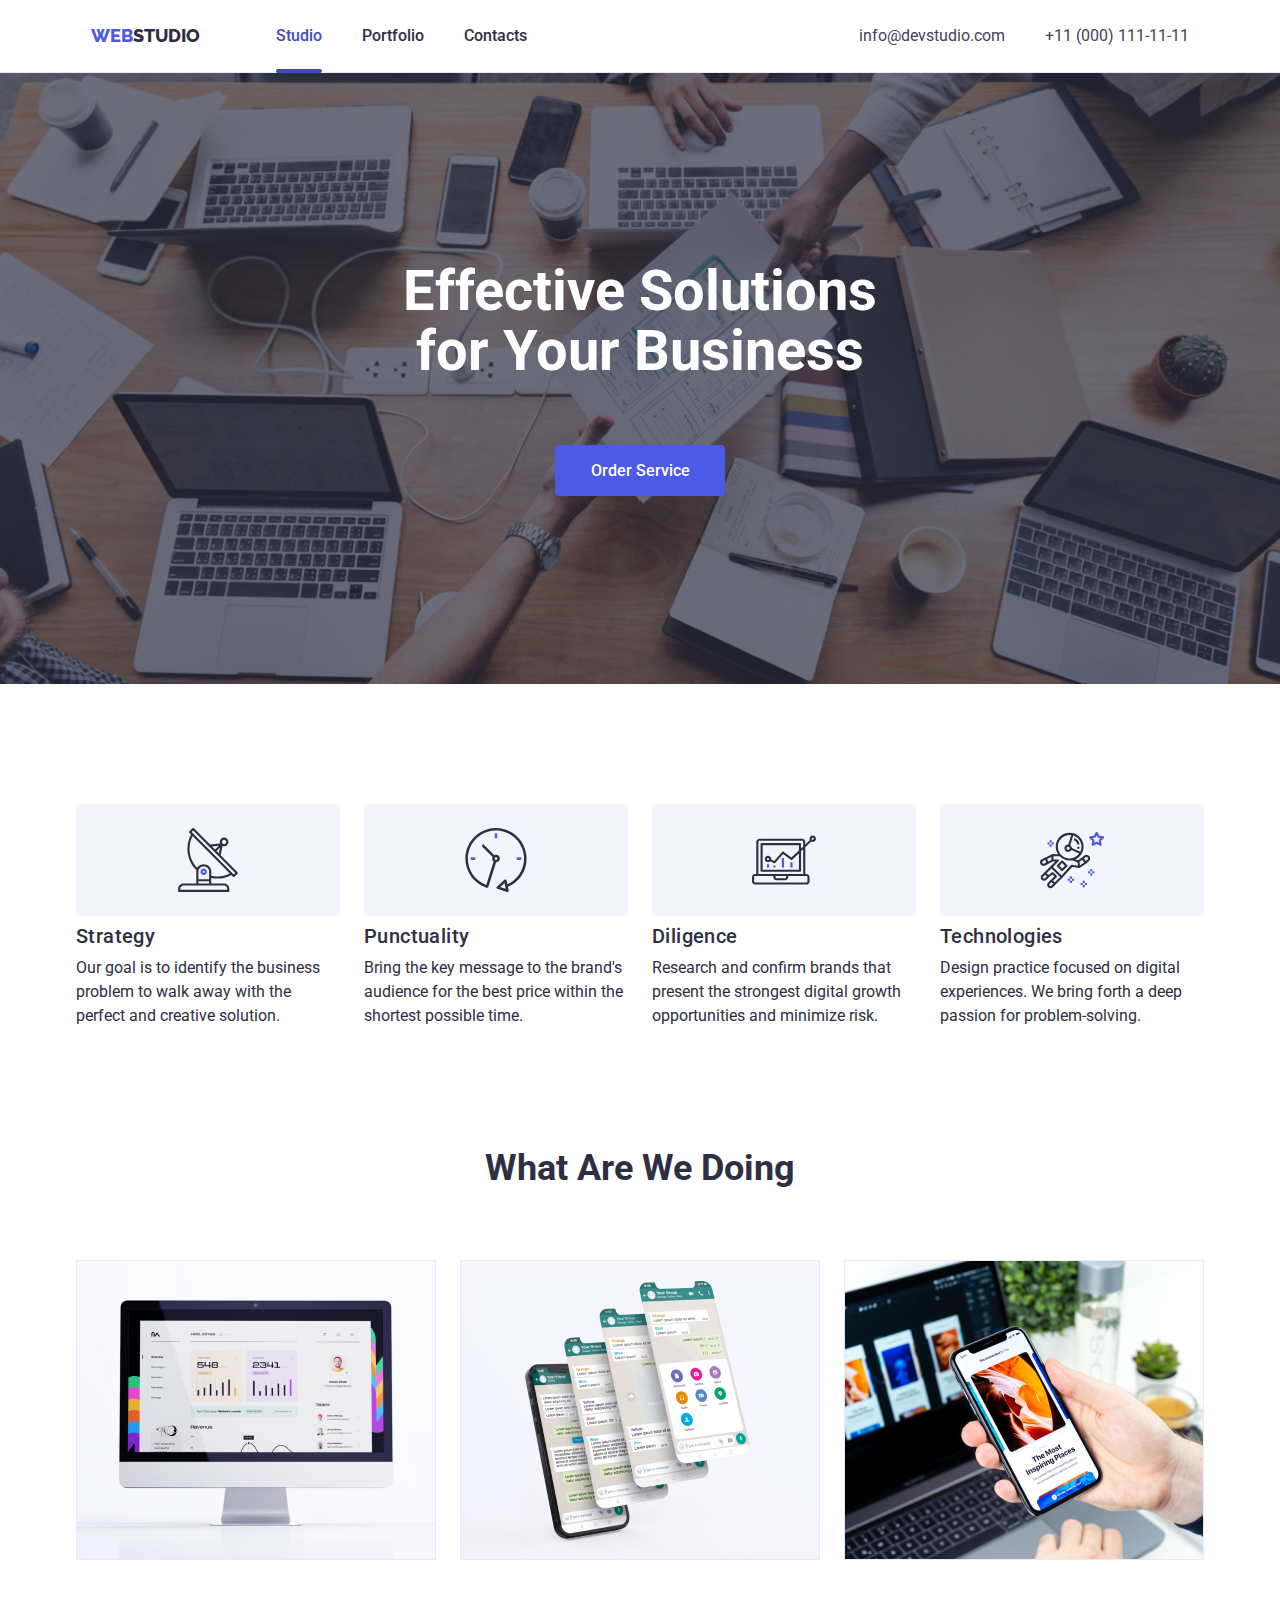
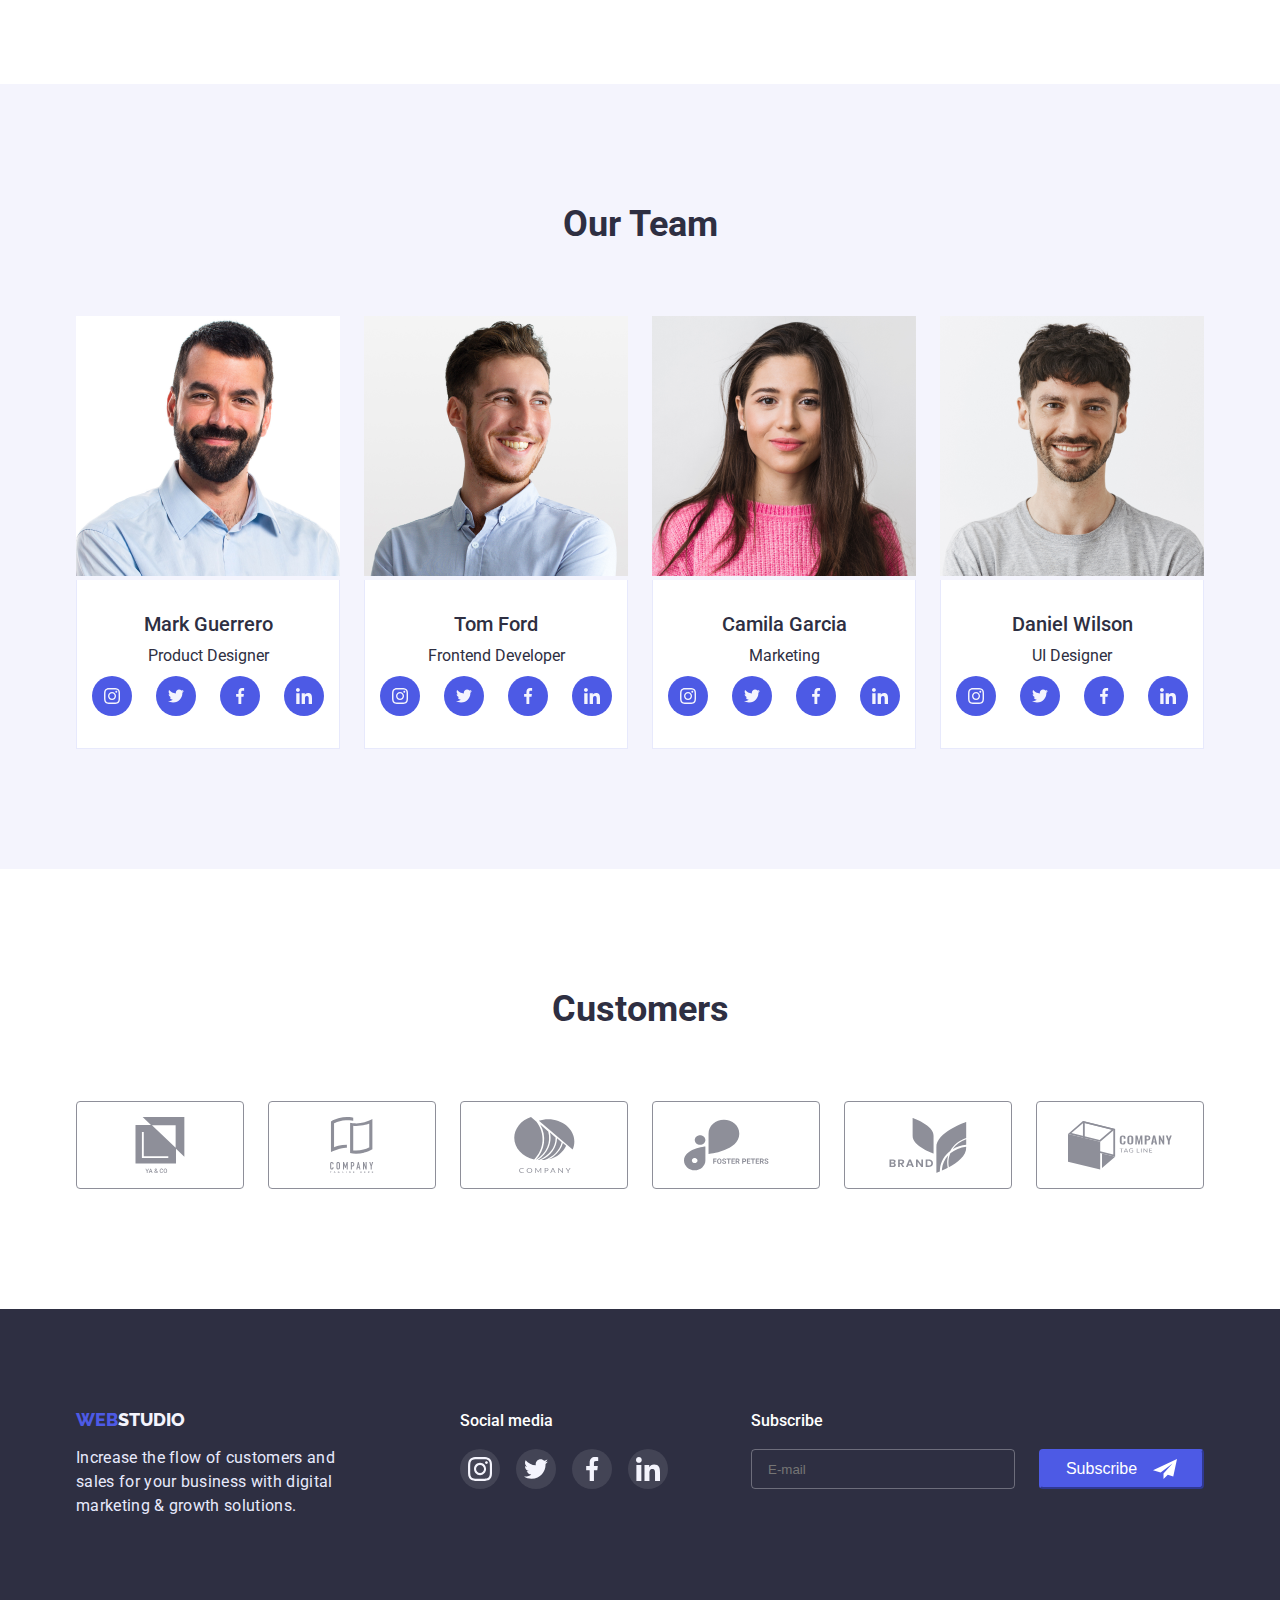
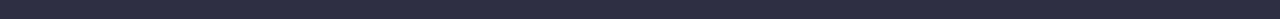
<file: index.html>
<!DOCTYPE html>
<html lang="en">
<head>
    <meta charset="UTF-8">
    <meta http-equiv="X-UA-Compatible" content="IE=edge">
    <meta name="viewport" content="width=device-width, initial-scale=1.0">
    <title>Document</title>
    <link rel="preconnect" href="https://fonts.googleapis.com"><link rel="preconnect" href="https://fonts.gstatic.com" crossorigin><link href="https://fonts.googleapis.com/css2?family=Raleway:wght@800&family=Roboto:wght@400;500;700&display=swap" 
    rel="stylesheet">
    <link rel="stylesheet" href="./css/styles.css">
    <link rel="stylesheet" href="./css/studio-mobile.css">
    <link rel="stylesheet" href="./css/studio-tablet.css">
    <link rel="stylesheet" href="./css/studio-desktop.css">
</head>
<body>
    
    <main>
<header class="header">
<div class="container">
    <div class="header-main-cont">
    <nav class="header-navi">
        
    <a href="./index.html" class="header-logo">
        WEB<span class="span">STUDIO</span>
    </a>
    <ul class="links">
            <div class="active-page"><li class="header-link"><a href="./index.html" class="header-lin current "> <span class="studio-span"> Studio </span></a></li></div>
            
            <li class="header-link"><a href="./portfolio.html" class="header-lin">Portfolio</a></li>
            
            <li class="header-link"><a href="" class="header-lin">Contacts</a></li>
    </ul>

        <ul class="contacts">
       <li class="head-tel-mail"> <a href="mailto:info@devstudio.com">info@devstudio.com</a></li>
       <li class="head-tel-mail"> <a href="tel:+110001111111">+11 (000) 111-11-11</a></li>
        </ul>
    </nav>
</div>
    </div>
    <button type="button" class="menu-open" data-menu-open>
        <svg class="menu-open-icon" width="32" height="22">
            <use href="./images/symbol-defs.svg#icon-menu-hamburger-1"></use>
        </svg>
    </button>

    <div class="mob-menu is-hidden" data-menu >
        <div class="container mobil-cont">
        <button class="mob-close-btn" data-menu-close>
            <svg class="menu-close-icon" width="8" height="8">
                <use href="./images/symbol-defs.svg#icon-close-black"></use>
            </svg>
        </button>
            <ul class="mob-links-list">
                <div class="active-mob-page"><li class="mob-link"><a href="./index.html" class="mob-lin current "> 
                    <span class="studio-span"> Studio </span></a></li></div>
                
                <li class="mob-link"><a href="./portfolio.html" class="mob-lin">Portfolio</a></li>
                
                <li class="mob-link"><a href="" class="mob-lin">Contacts</a></li>
            </ul>
                <div class="mob-bottom-cont">
                <ul class="mob-contacts-list">
                    <li class="tell-link"> <a href="tel:+110001111111" class="mob-tell">+11 (000) 111-11-11</a></li>
                    <li> <a href="mailto:info@devstudio.com" class="mob-mail">info@devstudio.com</a></li>
                    
                </ul>
            
                <ul class="mob-btn-list">
                    <li class="mob-btn-punkts"><a href="" class="mob-btn-link">
                        <svg class="team-icon"width="24"height="24">
                            <use href="./images/symbol-defs.svg#icon-instagram-1"></use>
                        </svg>
                    </a></li>
                    <li class="mob-btn-punkts"><a href="" class="mob-btn-link"><svg class="team-icon"width="24"height="24">
                        <use href="./images/symbol-defs.svg#icon-twitter"></use>
                    </svg></a></li>
                    <li class="mob-btn-punkts"><a href="" class="mob-btn-link"><svg class="team-icon"width="24"height="24">
                        <use href="./images/symbol-defs.svg#icon-facebook"></use>
                    </svg></a></li>
                    <li class="mob-btn-punkts"><a href="" class="mob-btn-link"><svg class="team-icon"width="24"height="24">
                        <use href="./images/symbol-defs.svg#icon-linkedin"></use>
                    </svg></a></li>
                </ul>
            </div>
    </div>
</header>

<section class="hero">
    <div class="container hero-bg">
    <h1 class="hero-txt">
        Effective Solutions for Your Business
    </h1>
    <button name="button" class="hero-button" data-modal-open>
        Order Service
    </button>
</div>
</section>
<section class="work-ex">
    <div class="container work-cont">
    <h2 class="advantagex-txt visually-hidden">Advantages of working with us</h2>
    <ul class="advantages-punkts">
        <li class="advantages first-li">
            <div class="adv-div">
                <svg class="advantaged-photo">
                    <use class="adv-svg" href="./images/symbol-defs.svg#icon-Group"></use>
                </svg>
            </div>
            <h3 class="adv-h first-h">Strategy</h3>
            <p class="txt">
                Our goal is to identify the business problem to walk away with the perfect and creative solution. 
            </p>
        </li>
        <li class="advantages">
            <div class="adv-div">
                <svg class="advantaged-photo">
                    <use class="adv-svg" href="./images/symbol-defs.svg#icon-clock-1"></use>
                </svg>
            </div>
            <h3 class="adv-h">Punctuality</h3>
            <p class="txt">
                Bring the key message to the brand's audience for the best price within the shortest possible time. 
            </p>
        </li>
        <li class="advantages">
            <div class="adv-div">
                <svg class="advantaged-photo">
                    <use class="adv-svg" href="./images/symbol-defs.svg#icon-diagram-1"></use>
                </svg>
            </div>
            <h3 class="adv-h">Diligence</h3>
            <p class="txt">
                Research and confirm brands that present the strongest digital growth opportunities and minimize risk.
            </p>
        </li>
        <li class="advantages adv-t">
            <div class="adv-div">
                <svg class="advantaged-photo">
                    <use class="adv-svg" href="./images/symbol-defs.svg#icon-astronaut-1"></use>
                </svg>
            </div>
            <h3 class="adv-h">Technologies</h3>
            <p class="-txt">
                Design practice focused on digital experiences. We bring forth a deep passion for problem-solving. 
            </p>
        </li>
    </ul>
</div>
</section>

<section class="Our-Spec">
    <div class="container">
    <h2 class="what-doing">What are we doing</h2>
    <ul class="worksis">
        <li class="workses">
            <img src="./images/imag1.png" 
            alt="work-example" 
            width="360"
            srcset="
            ./images/imag1.png 1x,
            ./images/imag1-2x.jpg 2x
            ">
        </li>
        <li class="workses">
            <img src=" ./images/imahin.jpg" 
            alt="work-example" 
            width="360"
            srcset="
            ./images/imahin.jpg 1x,
            ./images/imag2-2x.jpg 2x
            ">
        </li>
        <li class="workses">
            <img src="./images/imag3.png" 
            alt="work-example"
            width="360"
            srcset="
            ./images/imag3.png 1x,
            ./images/imag3-2x.jpg 2x
            ">
        </li>
    </ul>
</div>
</section>

<section class="team">
    <div class="container">
    <h2 class="Our-Team">Our Team</h2>
    <div class="team-cont">
    <ul class="worklist">
            <li class="worklistt worklistt-first">
               <img src="./images/imgg1.png" 
               alt="member of the team 1" 
               width="264"
               srcset="
               ./images/imgg1.png 1x,
               ./images/imgg1-2x.jpg 2x
               "> 
               <div class="div-container"><h3>Mark Guerrero</h3>
               <p class="Mark">Product Designer</p>
            <ul class="team-list">
                <li class="team-punkts"><a href="" class="team-link">
                    <svg class="team-icon"width="16"height="16">
                        <use href="./images/symbol-defs.svg#icon-instagram-1"></use>
                    </svg>
                </a></li>
                <li class="team-punkts"><a href="" class="team-link"><svg class="team-icon"width="16"height="16">
                    <use href="./images/symbol-defs.svg#icon-twitter"></use>
                </svg></a></li>
                <li class="team-punkts"><a href="" class="team-link"><svg class="team-icon"width="16"height="16">
                    <use href="./images/symbol-defs.svg#icon-facebook"></use>
                </svg></a></li>
                <li class="team-punkts"><a href="" class="team-link"><svg class="team-icon"width="16"height="16">
                    <use href="./images/symbol-defs.svg#icon-linkedin"></use>
                </svg></a></li>
            </ul>
            </div>
            </li>
            <li class="worklistt worklistt-two">
                <img src="./images/imgg2.png" 
                alt="member of the team 2"
                max-width="264"
                srcset="
               ./images/imgg2.png 1x,
               ./images/imgg2-2x.jpg 2x
               "
                >
                <div class="div-container"><h3>Tom Ford</h3>
                <p class="Tom">Frontend Developer</p>
                <ul class="team-list">
                    <li class="team-punkts"><a href="" class="team-link">
                        <svg class="team-icon"width="16"height="16">
                            <use href="./images/symbol-defs.svg#icon-instagram-1"></use>
                        </svg>
                    </a></li>
                    <li class="team-punkts"><a href="" class="team-link"><svg class="team-icon"width="16"height="16">
                        <use href="./images/symbol-defs.svg#icon-twitter"></use>
                    </svg></a></li>
                    <li class="team-punkts"><a href="" class="team-link"><svg class="team-icon"width="16"height="16">
                        <use href="./images/symbol-defs.svg#icon-facebook"></use>
                    </svg></a></li>
                    <li class="team-punkts"><a href="" class="team-link"><svg class="team-icon"width="16"height="16">
                        <use href="./images/symbol-defs.svg#icon-linkedin"></use>
                    </svg></a></li>
                </ul>
            </div>
            </li>
            <li class="worklistt">
                <img src="./images/imgg3.png" 
                alt="member of the team 3" 
                width="264"
                srcset="
               ./images/imgg3.png 1x,
               ./images/imgg3-2x.jpg 2x
               "
                >
                <div class="div-container"><h3>Camila Garcia</h3>
                <p class="Camila">Marketing</p>
                <ul class="team-list">
                    <li class="team-punkts"><a href="" class="team-link">
                        <svg class="team-icon"width="16"height="16">
                            <use href="./images/symbol-defs.svg#icon-instagram-1"></use>
                        </svg>
                    </a></li>
                    <li class="team-punkts"><a href="" class="team-link"><svg class="team-icon"width="16"height="16">
                        <use href="./images/symbol-defs.svg#icon-twitter"></use>
                    </svg></a></li>
                    <li class="team-punkts"><a href="" class="team-link"><svg class="team-icon"width="16"height="16">
                        <use href="./images/symbol-defs.svg#icon-facebook"></use>
                    </svg></a></li>
                    <li class="team-punkts"><a href="" class="team-link"><svg class="team-icon"width="16"height="16">
                        <use href="./images/symbol-defs.svg#icon-linkedin"></use>
                    </svg></a></li>
                </ul>
            </div>
            </li>
            <li class="worklistt">
                <img src="./images/imgg4.png" 
                alt="member of the team 4" 
                width="264"
                srcset="
               ./images/imgg4.png 1x,
               ./images/imgg4-2x.jpg 2x
               "
                >
                <div class="div-container"><h3>Daniel Wilson</h3>
                <p class="Daniel">UI Designer</p>
                <ul class="team-list">
                    <li class="team-punkts"><a href="" class="team-link">
                        <svg class="team-icon"width="16"height="16">
                            <use href="./images/symbol-defs.svg#icon-instagram-1"></use>
                        </svg>
                    </a></li>
                    <li class="team-punkts"><a href="" class="team-link"><svg class="team-icon"width="16"height="16">
                        <use href="./images/symbol-defs.svg#icon-twitter"></use>
                    </svg></a></li>
                    <li class="team-punkts"><a href="" class="team-link"><svg class="team-icon"width="16"height="16">
                        <use href="./images/symbol-defs.svg#icon-facebook"></use>
                    </svg></a></li>
                    <li class="team-punkts"><a href="" class="team-link"><svg class="team-icon"width="16"height="16">
                        <use href="./images/symbol-defs.svg#icon-linkedin"></use>
                    </svg></a></li>
                </ul>
            </div>
            </li>
    </ul>
</div>
</div>
</section>

<section class="customers">
    <div class="container">
    <div class="cus-cont">
    <h2 class="customers-txt">Customers</h2>
    <ul class="customers-list">
        <li class="customers-penkts"><a href="" class="customers-link">
            <svg class="customers-card">
                <use href="./images/symbol-defs.svg#icon-group-1"></use>
            </svg>
        </a></li>
        <li class="customers-penkts"><a href="" class="customers-link">
            <svg class="customers-card">
                <use href="./images/symbol-defs.svg#icon-group-2"></use>
            </svg>
        </a></li>
        <li class="customers-penkts"><a href="" class="customers-link">
            <svg class="customers-card">
                <use href="./images/symbol-defs.svg#icon-group-3"></use>
            </svg>
        </a></li>
        <li class="customers-penkts"><a href="" class="customers-link">
            <svg class="customers-card">
                <use href="./images/symbol-defs.svg#icon-group-4"></use>
            </svg>
        </a></li>
        <li class="customers-penkts"><a href="" class="customers-link">
            <svg class="customers-card">
                <use href="./images/symbol-defs.svg#icon-group-5"></use>
            </svg>
        </a></li>
        <li class="customers-penkts"><a href="" class="customers-link">
            <svg class="customers-card">
                <use href="./images/symbol-defs.svg#icon-group-6"></use>
            </svg>
        </a></li>
        </div>
        </ul>
    </div>
</section>

</main>

<footer class="footer">
    <div class="container main-cont">
        <div class="logo-cont">
                
            <a href="index.html" class="footer-link">
        WEB<span class="span-two">STUDIO</span>
    </a>
    <p class="footer-text">Increase the flow of customers and  sales for your business with digital marketing & growth solutions.</p>
</div>

        <div class="none-cont">
        <div class="link-cont">
            <h3 class="footer-txt">Social media</h3>
        <ul class="footer-list">
        <li class="footer-punkts"><a href="" class="footer-linke">
            <svg class="footer-icon"width="24"height="24">
                <use href="./images/symbol-defs.svg#icon-instagram-1"></use>
            </svg>
        </a></li>
        <li class="footer-punkts"><a href="" class="footer-linke"><svg class="footer-icon"width="24"height="24">
            <use href="./images/symbol-defs.svg#icon-twitter"></use>
        </svg></a></li>
        <li class="footer-punkts"><a href="" class="footer-linke"><svg class="footer-icon"width="24"height="24">
            <use href="./images/symbol-defs.svg#icon-facebook"></use>
        </svg></a></li>
        <li class="footer-punkts"><a href="" class="footer-linke"><svg class="footer-icon"width="24"height="24">
            <use href="./images/symbol-defs.svg#icon-linkedin"></use>
        </svg></a></li>
    </ul>
</div>



    
        <div class="foot-sube">
        <p class="sub-text">Subscribe</p>
        <div class="sub-two-cont">
        <input type="email" class="foot-input" name="user-mail" placeholder="E-mail">

    
    <button type="submit" class="sub-btn">
         Subscribe
        <svg class="sub-svg" width="24px" height="24px">
            <use href="./images/symbol-defs.svg#icon-Frame" class="sub-use"></use>
        </svg>
    </button>
</div>
    </div> 
</div>

    

</div>
</footer>

<div class="backdrop is-hidden" data-modal>
    <div class="modal">
        <button type="button" class="modal-close" data-modal-close>
            <svg class="modal-btn">
                <use href="./images/symbol-defs.svg#icon-close-black-18dp-2-1-1"></use>
            </svg>
        </button>
        <p class="modal-text">Leave your contacts and we will call you back</p>
        <form class="modal-form">
            <div class="modal-cont modal-cont-one">
            <label for="name" class="modal-label ">Name</label>
            <div class="input-wrap">
            <input 
            type="text" 
            class="modal-input top-input" 
            name="user-name"
            required
            id="name">
            <svg class="input-svg" width="18px" height="18px">
                <use href="./images/symbol-defs.svg#icon-person-black" class="input-use"></use>
            </svg>
        </div>
        </div>

        <div class="modal-cont">
            <label for="tell" class="modal-label">Phone</label>
            <div class="input-wrap">
            <input 
            type="tel" 
            class="modal-input"
            name="user-email"
            required
            id="tell">
            <svg class="input-svg" width="18px" height="24px">
                <use href="./images/symbol-defs.svg#icon-phone-black" class="input-use"></use>
            </svg>
        </div>
        </div>
            
        <div class="modal-cont mail-modal-cont">
            <label for="maill" class="modal-label">Email</label>
            <div class="input-wrap">
            <input type="email" 
            class="modal-input" 
            name="user-tel"
            id="maill">
            <svg class="input-svg" width="18px" height="24px">
                <use href="./images/symbol-defs.svg#icon-email-black" class="input-use"></use>
            </svg>
        </div>
        </div>
            
        <div class="modal-cont">
            <label for="comment" class="modal-label">Comment</label>
            <textarea name="" id="" class="modal-area" placeholder="Text input" id="comment"></textarea>
        </div>
        <div class="check-cont">
        <input type="checkbox" name="privacy" id="privacy" value="true" class="input-check visually-hidden">
        <label for="privacy" class="privacy-label">
            <span>
                <svg class="check-icon" width="10" height="8">
                    <use href="./images/symbol-defs.svg#icon-Vector"></use>
                </svg>
            </span>
           <div>I accept the terms and conditions of the <a href="" class="privacy-link">Privacy Policy</a></div>
        </label>
    </div>
            
            <button type="submit" class="submit-btn">Send</button>
        </form>
    </div>
</div>
<script src="./js/modal.js"></script>
<script src="./js/menu.js"></script>
</body>
</html>
</file>
<file: css/styles.css>
:root{
    --navy-color: #2E2F42;
    --iris-color: #4D5AE5;
    --cloud-color: #F4F4FD;
    --flower-color: #E7E9FC;
    --white-color: #FFFFFF;
    --slate-color: #434455;
    --ocean-color: #404BBF;
    --grean-color: #31D0AA;
    --light-slate:#8E8F99;
    --modal-color:#FCFCFC;
}

p,h1,h2,h3,h4,h5,h6{
    margin: 0;
}

ul,ol{
    margin: 0;
    padding-left: 0;
}

*{
    box-sizing: border-box;
}

img{
    width: 100%;
    height: auto;

}



.container{
    /* width: 1158px; */
    padding-left: 15px;
    padding-right: 15px;
    margin-left: auto;
    margin-right: auto;
}

body{
    font-family: "Roboto" , sans-serif;
    margin: 0;
}
/* ---------------------------------------------- */
.header{
    padding-top: 24px;
    padding-bottom: 24px;
    border-bottom: 1px solid #E7E9FC;
    padding-left: 16px;
    padding-right: 16px;
    display: flex;
    justify-content: center;
}

.header > .container{
    margin-left: 0;
    margin-right: 0;
    padding: 0;
}

.header-navi{
    display: flex;
}

.container> .header {
    display: flex;
}

.header a{
    text-decoration: none;
    list-style: none;
}

.header-logo :focus{
    color:var(--iris-color);
}

.header-logo{
    color:var(--iris-color);
    font-family: 'Raleway';
    font-weight: 800;
    font-size: 18px;
    line-height: calc(24/18);
    margin-right: 76px;
}

.header > .container{
    padding: none;
    margin: none;
}

.links{
    display: none;
    gap: 40px;
}

.header-link{
    list-style: none;
}

.header-lin{
    position: relative;
}

.current::after{
    content: '';
    position: absolute;
    width: 100%;
    height: 4px;
    background-color: var(--ocean-color);
    left: 0;
    bottom: -32px;
    border-radius: 2px;

}

.links span{
    color: var(--ocean-color);
}

.links a{
    transition: color 250ms cubic-bezier(0.4, 0, 0.2, 1);
}

.links a:hover,
.links a:focus{
    color: var(--ocean-color);
}

.header-link a{
    list-style: none;
    color: var(--navy-color);
    font-weight: 500;
    font-size: 16px;
    line-height: calc(24/16);
}

.span{
    color:var(--navy-color);
}


.contacts a{
    color: var(--slate-color);
    font-weight: 400;
font-size: 16px;
line-height:calc(24/16);
transition: color 250ms cubic-bezier(0.4, 0, 0.2, 1);
}

.contacts{
    list-style: none;
    display: none;
    margin-left: auto;
    gap: 40px;
    
}

.contacts a:hover,
.contacts a:focus{
    color:var(--iris-color);
}

.header-tel :hover,
.header-tel :focus{
    color:var(--iris-color);
}

.mobil-cont{
    padding-left: 40px;
    padding-right: 40px;

}

.menu-open{
    width: 32px;
    height: 22px;
    padding: 0;
    border: none;
    background-color: transparent; 
    margin-right: none;
    cursor: pointer;  
    margin-left: auto;
}

.menu-open-icon{
    stroke: var(--navy-color);
}

.mob-menu {
    position: fixed;
    top: 0;
    left: 0;
    width: 100%;
    height: 100%;
    background-color: var(--white-color);
    padding-top: 40px;
    padding-bottom: 40px;
}
.mob-close-btn {
    width: 24px;
    height: 24px;
    border-radius: 50%;
    background: var(--flower-color);
    border: 1px solid rgba(0, 0, 0, 0.1);
    display: flex;
    align-items: center;
    justify-content: center;
    margin-left: auto;
    cursor: pointer;
}
.menu-close-icon {
    fill: #000000;
}
.mob-links-list {
    list-style: none;
}
.active-mob-page li a {
    color: var(--ocean-color);
}

.mob-link {
    font-weight: 700;
    font-size: 36px;
    line-height: calc(40/36);
    margin-top: 40px;
}
.mob-lin {
    color: var(--navy-color);
}

.mob-contacts-list {
    list-style: none;
}

.mob-tell {
    color: var(--iris-color);
    font-weight: 600;
    font-size: 36px;
    line-height: calc(40/36);
}
.tell-link{
    margin-bottom: 40px;
}

.mob-mail {
    color: var(--slate-color);   
    font-weight: 500;
font-size: 20px;
line-height: calc(24/20);
}

.mob-btn-list {
    list-style:none ;
    display: flex;
    gap: 56px;
    justify-content: center;
    margin-top: 48px;
}
.mob-btn-punkts {
    width: 40px;
    height: 40px;
}
.mob-btn-link {
    display: flex;
    align-items: center;
    justify-content: center;
    width: 100%;
    height: 100%;
    background-color: var(--iris-color);
    border-radius: 50%;
}

.mob-bottom-cont{
    position: fixed;
    bottom: 40px;

}



/* ------------------------------------------ */

.hero-txt{
    color: var(--white-color);
    font-weight: 700;
    font-size: 36px;
    line-height: 40px;
margin-right: auto;
margin-left: auto;
text-align: center;
}

.hero{
    background-color: var(--navy-color);
    padding-top: 112px;
    padding-bottom: 112px;
    margin-left: auto;
    margin-right: auto;
    
}

.hero{    
    background-image: linear-gradient(rgba(46, 47, 66, 0.7),rgba(46, 47, 66, 0.7)), url(../images/hero-bg-mobile.jpg);
    background-repeat: no-repeat;
    background-position: center;
    background-size: cover;
}

@media (min-device-pixel-ratio: 2),
  (min-resolution: 192dpi),
  (min-resolution: 2dppx) {
    .hero {
    background-image:  linear-gradient(rgba(46, 47, 66, 0.7),rgba(46, 47, 66, 0.7)), url(../images/hero-bg-mobile-2x.jpg);
  }
}

.hero-button:hover{
    background-color:var(--ocean-color) ;
}

.hero-button{
background-color:var(--iris-color);
color: var(--white-color);
height: 51px;
width: 170px;
font-family: inherit;
cursor: pointer;
font-weight: 500;
font-size: 16px;
line-height: calc(24/16);
border-radius: 4px;
border: 0px;
margin: 64px auto 0 ;
display: block;
transition: background-color 250ms cubic-bezier(0.4, 0, 0.2, 1) ;
margin-left: auto;
margin-right: auto;
}

/* ---------------------------------------------------- */

@media screen and (max-width:1199px) {
    .adv-div{
        display: none;
    }

    .advantaged-photo{display: none;}
}

.adv-h{
    color: var(--navy-color);
    font-weight: 700;
font-size: 36px;
line-height: 40px;
letter-spacing: 0.02em;
text-align: center;
}

.advantages-punkts .first-li{
    margin-top: 0;
}

.work-ex{
    padding-top: 96px;
    padding-bottom: 96px;
}

.advantages-punkts{
    list-style: none;
    /* display: flex; */
}


.advantages{
    margin-right: 24px;
    margin-top: 72px;
}

.advantages h3{
    margin-bottom: 8px;
}

.advantages-punkts li {
    /* color: var(--navy-color);
    width: calc((100%-72)/4); */
}



.advantages-punkts p{
    color: var(--navy-color);
    font-weight: 500;
font-size: 16px;
line-height: calc(24/16);
}

.txt{
    font-weight: 500;
font-size: 16px;
line-height: 24px;
}

/* ------------------------------------------- */
@media screen and (max-width:1199px) {
    

.Our-Spec{
    display: none;
}

}

.Our-Spec{
    padding-bottom: 120px;
}

.what-doing{
color: var(--navy-color);
text-transform: capitalize;
font-weight: 700;
font-size: 36px;
line-height: calc(40/36);
margin-bottom: 72px;
padding-top: 120px;
text-align: center;
}

.worksis{
    list-style: none;
    display: flex;
    gap: 24px;
}

/* -------------------------------------------- */

.team{
    background-color: var(--cloud-color);
    padding-top: 96px;
    padding-bottom: 128px;
    padding-left: auto;
    padding-right: auto;
}

.Our-Team{
    color: var(--navy-color);
    font-weight: 700;
font-size: 36px;
line-height: calc(40/36);
text-align: center;
margin-bottom: 72px;
}

.worklist{
    list-style: none;
    align-items: center;
    text-align: center;
}

.worklist .worklistt-first{
    margin-top: 0;
}

.worklistt{
    margin-top: 72px;
    max-width: 264px;
    margin-left: auto;
    margin-right: auto;
    
}

.worklist li{
    color: var(--navy-color);
}

.worklistt h3{
    text-align: center;
}

.worklistt p{
    margin-top: 8px;
    text-align: center;
}
.worklistt img{
    height: auto;
}

.worklist h3{
    font-weight: 500;
font-size: 20px;
line-height: calc(24/20);
}

.worklist p {
    color: var(--navy-color);
    font-weight: 400;
font-size: 16px;
line-height: calc(24/16);
margin-bottom: 8px;

}

.div-container{
    background-color: var(--white-color);
    padding-top: 32px;
    padding-bottom: 32px;
    border-bottom: 1px solid #E7E9FC;
    border-left: 1px solid #E7E9FC;
    border-right: 1px solid #E7E9FC;
}

.team-list {
    display: flex;
    justify-content: center;
    gap: 24px;
    list-style: none;
}

.team-punkts {
 width: 40px;
 height: 40px;
}

.team-link:hover,
.team-link:focus{
    background-color: var(--ocean-color);
}

.team-link {
    display: flex;
    align-items: center;
    justify-content: center;
    width: 100%;
    height: 100%;
    background-color: var(--iris-color);
    border-radius: 50%;
    transition: background-color 250ms cubic-bezier(0.4, 0, 0.2, 1);
}

.team-icon{
    fill: var(--cloud-color);
}

/* ------------------------------------------------- */

.customers {
padding-top: 96px;
padding-bottom: 96px;
width: 100%;
}

.customers-txt {
    text-align: center;
    color: var(--navy-color);
    margin-bottom: 72px;
    font-weight: 700;
font-size: 36px;
line-height: 40px;
}

.customers-list {
list-style: none;
display: flex;
flex-wrap: wrap;
row-gap: 72px;
align-items: center;
column-gap: 16px;
justify-content: center;
}



.customers-link{
    display: flex;
    justify-content: center;
    align-items: center;
    width: 100%;
    height: 100%;
}

.customers-penkts {
    border: 1px solid #8E8F99;
    border-radius: 4px;
    height: 88px;
    width: calc((100% - 16px) / 2);;
}
.customers-link,.customers-card,.customers-penkts{
    transition: fill 250ms cubic-bezier(0.4, 0, 0.2, 1), border-color 250ms cubic-bezier(0.4, 0, 0.2, 1);
}

.customers-link:hover .customers-card, 
.customers-link:focus .customers-card{

    fill: var(--ocean-color);
}

.customers-penkts:hover,
.customers-penkts:focus{
    border: 1px solid var(--ocean-color);
}

.customers-card{
 align-items: center;
 justify-content: center;
 height: 56px;
 width: 104px;
 fill: var(--light-slate);
}

/* ------------------------------------------------ */

.footer{
    background-color: var(--navy-color);
    padding-top: 96px;
    padding-bottom: 96px;
    height: auto;
    text-align: center;
    align-items: center;
    width: 100%;
}


.footer-link :focus{
    color:var(--iris-color);

}

.span-two{
    color: var(--cloud-color);
}

.footer-text{
    color: var(--flower-color);
    font-weight: 400;
    font-size: 16px;
    line-height: calc(24/16);
    margin-top: 16px;
    margin-right: auto;
    margin-left: auto;
    text-align: left;
    letter-spacing: 0.02em;
}
.logo-cont{
    display: block;
    /* float: left; */
    /* text-align: center; */
    text-align: center;
}

.footer-link{
    color:var(--iris-color);
    font-family: 'Raleway';
    font-weight: 800;
    font-size: 18px;
    line-height: calc(21/18);
    text-decoration: none;
}

/* .foot-link{
    margin-left: 120px;
    float: left;
} */

.footer-txt {
    color: var(--white-color);
    font-weight: 500;
    font-size: 16px;
    line-height: 24px;
    margin-top: 72px;
    margin-bottom: 16px;
}

.footer-list {
    list-style: none;
    display: flex;
    gap: 16px;
    align-items: center;
    justify-content: center;
}

.footer-punkts {
 background: rgba(255, 255, 255, 0.1);;
 border-radius: 50%;
 width: 40px;
 height: 40px;
 display: flex;
 align-items: center;
 justify-content: center;
 transition: background-color 250ms cubic-bezier(0.4, 0, 0.2, 1);
}

.footer-punkts:hover,
.footer-punkts:focus{
    background-color: var(--grean-color);
}

.footer-linke {
    display: flex;
    align-items: center;
    justify-content: center;
    width: 100%;
    height: 100%;
}

.footer-icon {
    fill: var(--cloud-color);
}


.sub-text {
    font-weight: 500;
font-size: 16px;
line-height: 24px;
color: var(--white-color);
margin-top: 72px;
margin-bottom: 16px;
text-align: center;
}

.foot-input {
    background-color: transparent;
    border: 1px solid rgba(255, 255, 255, 0.3);
    border-radius: 4px;
    height: 40px;
    color: var(--white-color);
    padding-left: 16px;
    width: 100%;
    outline: none;
}

.sub-btn{
    display: flex;
    gap: 16px;
    align-items: center;
    justify-content: center;
    margin: 0 auto;
    width: 165px;
height: 40px;
font-weight: 500;
font-size: 16px;
line-height: 24px;
border-radius: 4px;
background-color: var(--iris-color);
border-color: var(--iris-color);
color: var(--white-color);
margin-top: 16px;
}



.foot-sube{
    /* float: left;
    margin-left: 80px; */
}

.foot-int-btn{
    /* display: flex;
    gap: 24px; */
}

.sub-svg{
    fill: var(--white-color);
    /* margin-left: 16px; */
}
/* ---------------------------------------------------- */
.visually-hidden {
    position: absolute;
      white-space: nowrap;
      width: 1px;
      height: 1px;
      overflow: hidden;
      border: 0;
      padding: 0;
      clip: rect(0 0 0 0);
      clip-path: inset(50%);
      margin: -1px;
  } 

  .backdrop{
    position: fixed;
    top: 0;
    width: 100%;
    height: 100%;
    opacity: 1;
    background-color:  rgba(46, 47, 66, 0.4);
    transition: opacity 250ms cubic-bezier(0.4, 0, 0.2, 1), visibility 250ms cubic-bezier(0.4, 0, 0.2, 1);
}

.modal {
    position: absolute;
    width: 392px;
    background-color: var(--modal-color);
    border-radius: 4px;
    top: 50%;
    left: 50%;
    transform: translate(-50%, -50%) scale(1) skew(360deg);
    transition: transform 250ms cubic-bezier(0.4, 0, 0.2, 1);
    padding: 72px 24px 24px;
}

.backdrop.is-hidden .modal{
    transform: translate(-50%, -50%) scale(0) skew(90deg); 

}
.modal-form .modal-cont-one{
    margin: 0;
}

.modal-close {
    position: absolute;
    border: 1px solid rgba(0, 0, 0, 0.1);
    border-radius: 50%;
    width: 24px;
    height: 24px;
    right: 24px;
    top: 24px;
    cursor: pointer;
    transition:  background-color 250ms cubic-bezier(0.4, 0, 0.2, 1), fill 250ms cubic-bezier(0.4, 0, 0.2, 1);
}

.modal-btn {
    width: 8px;
    height: 8px;
}

.modal-close:hover {
    background-color: var(--ocean-color);
}

.modal-close:hover .modal-btn{
    fill: var(--white-color);
}

.modal-text{
font-weight: 500;
font-size: 16px;
line-height: 24px;
text-align: center;
letter-spacing: 0.02em;
color: var(--navy-color);
margin-bottom: 6px;
} 

.modal-input{
    width: 100%;
    height: 40px;
    background-color: transparent;
    border: 1px solid rgba(33, 33, 33, 0.2);
    border-radius: 4px;
    padding-left: 38px;
}

.modal-input:focus{
    border-color: var(--iris-color);
    outline: none;
}

.modal-input:focus + .input-svg{
    fill: var(--iris-color);
}

.modal-area{
    width: 100%;
    min-height: 120px;
    margin-top: 4px;
    background-color: transparent;
    border: 1px solid rgba(33, 33, 33, 0.2);
    border-radius: 4px;
    outline: none;
    resize: none;
    padding-top: 8px;
    padding-left: 16px;
    padding-right: 16px;
    margin-bottom: 16px;
    
}

.modal-cont{
    margin-top: 8px;
}

.modal-area::placeholder{
    font-family: 'Roboto';
    font-style: normal;
    font-weight: 400;
    font-size: 12px;
    line-height: 16px;


}

.modal-area:focus{
    border-color: var(--iris-color);
}

.submit-btn{
    width: 169px;
    height: 56px;
    box-shadow: 0px 4px 4px rgba(0, 0, 0, 0.15);
    border-radius: 4px;
    border-color: var(--iris-color);
    background-color: var(--iris-color);
    color: var(--white-color);
    margin-top: 24px;
    cursor: pointer;
    margin: 0 auto;
    display: block;
    font-weight: 500;
font-size: 16px;
line-height: calc(24/16);
}

.modal-label{
    font-weight: 400;
    font-size: 12px;
    line-height: 14px;
    color: var(--light-slate);
}

.modal-form .mail-modal-cont{
    margin-bottom: 8px;    
}

.input-svg{
    position: absolute;
    left: 16px;
    top: 50%;
    transform: translateY(-50%);
}

.input-wrap{
    position: relative;
    margin-top: 4px;
}

.privacy-label{
    font-weight: 400;
font-size: 12px;
line-height: 16px;
color: var(--light-slate);
display: flex;
}

.privacy-link{
    color: var(--iris-color);
}

.privacy-label span {
    width: 16px;
    height: 16px;
    border: 1.25px solid black;
    border-radius: 2px;
    display: block;
    margin-right: 7px;
    display: flex;
    align-items: center;
    justify-content: center;
    fill: transparent;
}

.input-check:checked + .privacy-label span{
    background-color: var(--ocean-color);
    border: none;
    fill: var(--cloud-color);
}

.check-cont{
    margin-bottom: 24px;
}

.is-hidden{
    opacity: 0;
    visibility: hidden;
    pointer-events: none;
}
</file>
<file: css/studio-mobile.css>
@media screen and (min-width:480px) {
    .container{
        width: 428px;
    }

.hero-txt{
    width: 318px;
}
    
    .worklistt{
        width: 264px;
        justify-content: center;
    }
    .worklist{
        display: flex;
        flex-wrap: wrap;
        justify-content: center;
    }
.footer{
    width: 100%;
}

.footer-text{
    width: 268px;
}

.customers-penkts{
    width: calc(( 100% - 16px ) / 2 );

}

.customers-list{
    
    margin-left: auto;
    margin-right: auto;
}

.cus-cont{
    padding-left: auto;
    padding-right: auto;
}
}
</file>
<file: css/studio-tablet.css>
@media screen and (min-width:768px) {
    .container{
        width: 768px;
        margin-left: auto;
        margin-right: auto;
    }

    .mob-menu{
        display: none;
    }


    .menu-open{
        display: none;
    }

    .header .container{
        margin-left: auto;
        margin-right: auto;
    }

    .header{
        padding-bottom: 10px;
        padding-top: 10px;
    }

    .header-navi{
        padding-top: 14px;
    }

    .header-logo{
        margin-right: 123px;
    }

    .contacts{
        display: flex;
        flex-wrap: wrap;
        row-gap: 4px;  
        margin-left: 118px;
        justify-content: center; 
    }

    .contacts a {
        font-weight: 400;
font-size: 12px;
line-height: calc(16/12);
    }

    .header-link{
        font-weight: 400;
font-size: 12px;
line-height: calc(16/12);
    }

    .links{
        display: flex;
    }

    .hero-txt{
        width: 494px;
        font-weight: 700;
font-size: 56px;
line-height: 60px;
    }

    .hero{    
        background-image: linear-gradient(rgba(46, 47, 66, 0.7),
        rgba(46, 47, 66, 0.7)), 
        url(../images/hero-bg-tablet.jpg);
        width: auto;
    }

    @media (min-device-pixel-ratio: 2),
  (min-resolution: 192dpi),
  (min-resolution: 2dppx) {
    .hero {
    background-image:  linear-gradient(rgba(46, 47, 66, 0.7),
    rgba(46, 47, 66, 0.7)), 
    url(../images/hero-bg-tablet-2x.jpg);
  }
}

    .adv-h{
        margin-top: 0;
        text-align: left;
        
    }

    .advantages{
        width: 356px;
        margin: 0;
    }

    .advantages-punkts{
        display: flex;
        flex-wrap: wrap;
        column-gap: 24px;
        row-gap: 72px;
        width: 100%;
    justify-content: center;
    }

    .worklist{
        display: flex;
        flex-wrap: wrap;
        column-gap: 24px;
        align-items: center;
        justify-content: center;
        margin-top: 64px;
    }
    .worklistt{
        margin-left: 0;
        margin-right: 0;
    }

    .worklist .worklistt-two{
        margin-top: 0;
    }

    .team{
        padding-bottom: 104px;
    }   

    .customers-list {
        column-gap: 24px;
    }

    .customers .container{
        padding-left: 108px;
        padding-right: 108px;
    }

    .customers-penkts{
        width: calc(( 100% - 48px ) / 3 );
    
    }

    .logo-cont{
        float: left;
        padding-left: 108px;
    }

    .footer-link{
        display: block;
        text-align: left;
    }

    .footer{
        padding-top: 96px;
        height: 464px;
    }

    .link-cont{
        float: left;
        margin-left: 24px;
    }

    .footer-list{
        display: flex;
        float: left;
 
    }

    .footer-txt{
        margin-bottom: 16px;
        margin-top: 0;
    }

    .footer-text{
        width: 264px;
    }

    .footer-txt{
        text-align: left;

    }

    .foot-input{
        width: 264px;

    }

    .sub-two-cont{
        display: flex;
        gap: 24px;
    }

    .sub-text{
        text-align: left;
    }


    .foot-int-btn{
        display: flex;
    }

    .sub-btn{
        margin: 0;
    }

    .foot-sube{
       float: left;
        padding-left: 108px;
    }

    .modal{
        width: 408px;
    }
}
</file>
<file: css/studio-desktop.css>
@media screen and (min-width:1200px){
    
    .container{
        width: 1158px;
        margin-left: auto;
        margin-right: auto;
    }

    .header{
        padding-bottom: 24px;
        padding-top: 24px;
    }

    .current::after{
        bottom: -28px;
    }

    .header-logo{
        margin-right: 76px;
        
    }

    .header-navi{
        padding-top: 0px;
        justify-content: center;
    }

    .contacts{
        margin-left: 332px;
    }

    .contacts a {
        font-weight: 400;
font-size: 16px;
line-height: calc(24/16);
    }

    .advantages{
        width: 264px;
    }

    .adv-h{
        font-weight: 500;
font-size: 20px;
line-height: 24px;
    }

    .advantages-punkts p{
        font-weight: 400;
    }

    .hero{    
        background-image: linear-gradient(rgba(46, 47, 66, 0.7),
        rgba(46, 47, 66, 0.7)),
         url(../images/hero-bg-desktop.jpg);
         min-width: 1200px;
         margin-left: auto;
         margin-right: auto;
         padding-top: 188px;
         padding-bottom: 188px;

    }

    @media (min-device-pixel-ratio: 2),
  (min-resolution: 192dpi),
  (min-resolution: 2dppx) {
    .hero {
    background-image:  linear-gradient(rgba(46, 47, 66, 0.7),
    rgba(46, 47, 66, 0.7)), 
    url(../images/hero-bg-desktop-2x.jpg);
    min-width: 1200px;
         margin-left: auto;
         margin-right: auto;
  }
  
}
        .work-ex{
            padding-top: 120px;
            padding-bottom: 120px;
        }

    .adv-div {
        background: var(--cloud-color);
        border-radius: 4px;
        margin-bottom: 8px;
        height: 112px;
        display: flex;
        align-items: center;
        justify-content: center;
    }
    
    .advantaged-photo {
        display: flex;
        align-items: center;
        justify-content: center;
        width: 64px;
        height: 64px;
    }
    

    .what-doing{
        padding-top: 0;
    }

    .team{
        padding-top: 120px;
        padding-bottom: 120px;
    }
    
    .worklistt{
        margin-top: 0;
    }

    .worklist{
        display: flex;
        flex-wrap: wrap;
        column-gap: 24px;
        align-items: center;
        justify-content: center;
        margin-top: 0;
    }

    .customers .container{
        padding-left: 15px;
        padding-right: 15px;
        margin-left: auto;
        margin-right: auto;
    }

    .customers-list{
        margin-left: 0;
        margin-right: 0;
    }

    .customers-penkts{
        width: calc((100% - 120px) / 6);
    }

    .customers{
        padding-top: 120px;
        padding-bottom: 120px;
    }



    .footer{
        padding-top: 100px;
        padding-bottom: 100px;
        height: 310px;
    }

    .foot-sube{
padding: 0;
margin-left: auto;


    }

    .sub-text{
        margin-top: 0;
    }
    .footer-txt{
        margin: 0 auto;
    }
    .foot-link{
    margin-left: 120px;
    float: left;
}

.footer-list{
    margin-top: 16px;
    margin-left: auto;
}

    .link-cont{
        margin-left: 120px;
    }
    
    .none-cont{
        display: flex;
    }
    
    .logo-cont{
        padding-left: 0;
    }

}
</file>
